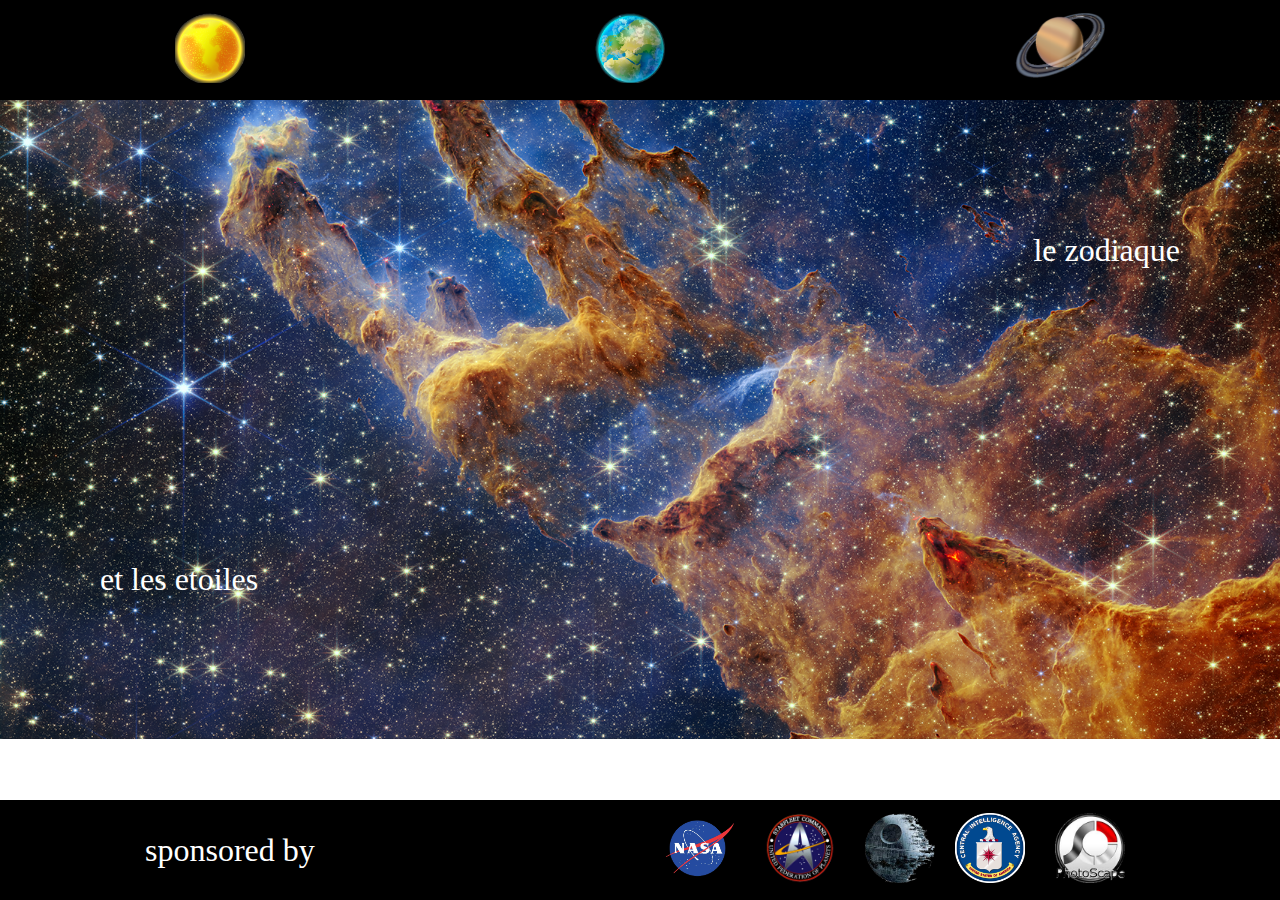
<file: index.html>
<!DOCTYPE html>
<html lang="fr">

<head>
    <meta charset="UTF-8">
    <meta http-equiv="X-UA-Compatible" content="IE=edge">
    <meta name="viewport" content="width=device-width, initial-scale=1.0">
    <link rel="stylesheet" href="./assets/style/style.css">
    <link href="https://fonts.cdnfonts.com/css/nasa" rel="stylesheet">
    <link rel="stylesheet" href="./assets/style/responsive.css">
    <link rel="stylesheet" href="https://cdnjs.cloudflare.com/ajax/libs/animate.css/4.1.1/animate.min.css">

    <title>Projet Andromède</title>
</head>


<body>
    <!-- début header nav -->

    <header>
        <nav>
            <a href="./index.html">
                <img src="./assets/images/soleil.png" class="navbarIcon" /></a>
            <a href="./index2.html">
                <img src="./assets/images/terre.png" class="navbarIcon" /></a>
            <a href="./index3.html">
                <img src="./assets/images/saturn.png" class="navbarIconTwo" /></a>

        </nav>
    </header>
    <main>

        <!-- fin header nav -->

        <!-- <h1 class="animate__animated animate__backInRight">le zodiaque</h1> -->
        <!-- <h2 class="animate__animated animate__backInLeft">et la carte du ciel</h2> -->
        <div class="maindiv1">
            <div class="divtext">
                <p class="animate__animated animate__backInRight"> le zodiaque</p>

            </div>
        </div>
        <div class="maindiv2">
            <div class="divtext">
                <p class="animate__animated animate__backInLeft">et les etoiles</p>

            </div>

        </div>
        <!-- début footer  -->
    </main>

    <footer>
        <div class="wrappedContainer">

            <p class="footerText">sponsored by</p>



            <ul>
                <li>
                    <a href="https://www.nasa.gov/" target="_blank"> 
                        <img src="./assets/images/nasa.webp" class="footerIcon" />
                    </a>
                </li>
                <li>
                    <a href="https://www.ufstarfleet.org/"target="_blank">
                        <img src="./assets/images/640px-Starfleet_command_emblem.png" class="footerIcon" />
                    </a>
                </li>
                <li>
                    <a href="https://www.starwars-holonet.com/encyclopedie/vaisseau-ds1.html"target="_blank">
                        <img src="./assets/images/etoile_noire-cutout.png" class="footerIcon" />
                    </a>
                </li>
                <li>
                    <a href="https://www.cia.gov/"target="_blank">
                        <img src="./assets/images/CIA-Logo-crop.png" class="footerIconTwo" />
                    </a>
                </li>
                <li>
                    <a href="http://x.photoscape.org/">
                        <img src="./assets/images/logoscape-cutout.png" class="footerIcon" />
                    </a>
                </li>
            </ul>
        </div>


    </footer>

    <!-- fin footer -->

</body>


</html>
</file>
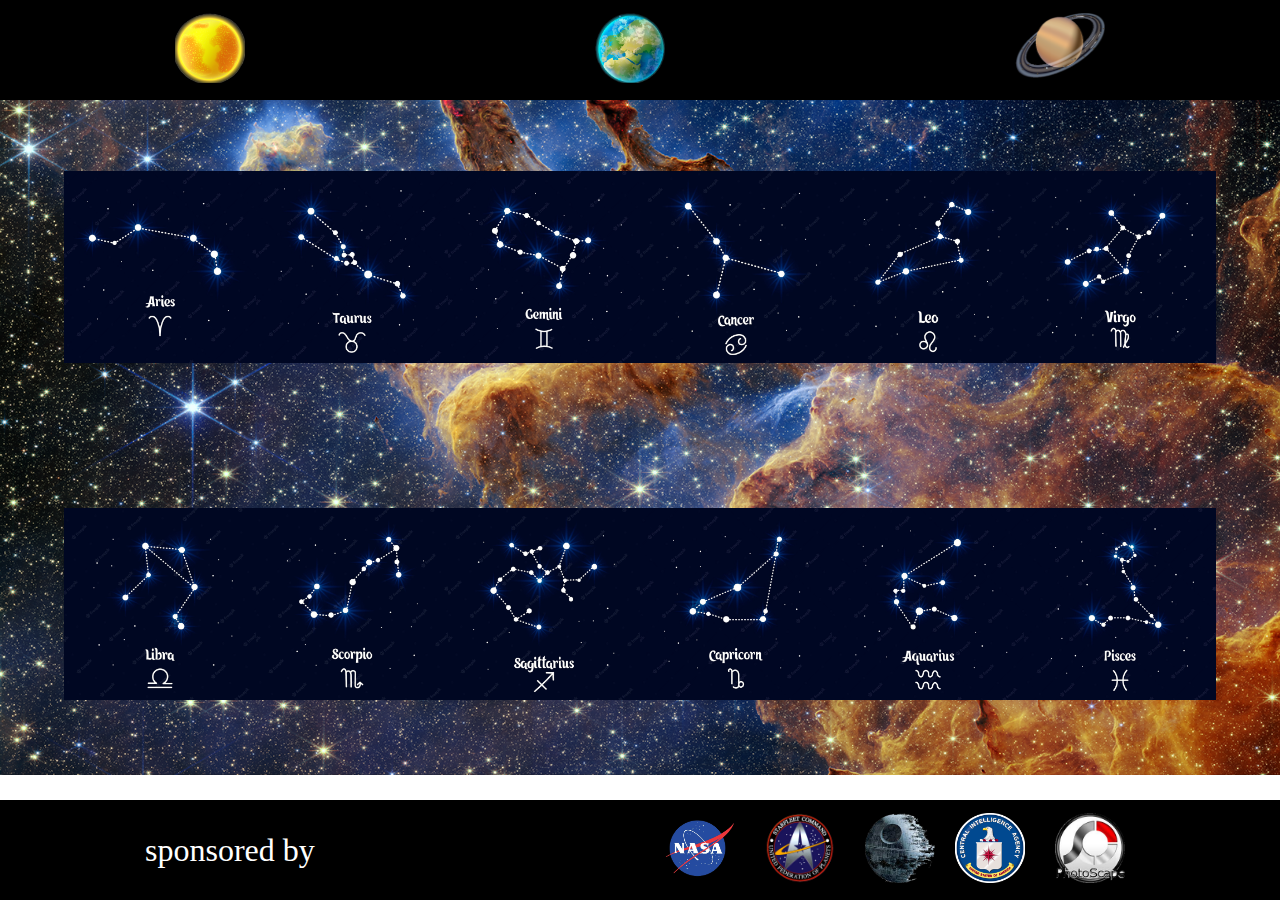
<file: index2.html>
<!DOCTYPE html>
<html lang="fr">

<head>
    <meta charset="UTF-8">
    <meta http-equiv="X-UA-Compatible" content="IE=edge">
    <meta name="viewport" content="width=device-width, initial-scale=1.0">
    <link rel="stylesheet" href="./assets/style/styletwo.css">
    <link href="https://fonts.cdnfonts.com/css/nasa" rel="stylesheet">
    <link rel="stylesheet" href="./assets/style/responsivetwo.css">
    <link rel="stylesheet" href="https://cdnjs.cloudflare.com/ajax/libs/animate.css/4.1.1/animate.min.css">
    <title>Projet Andromède - Page 2</title>
</head>

<body>
    <header>
        <nav>
            <a href="./index.html">
                <img src="./assets/images/soleil.png" class="navbarIcon" /></a>
            <a href="./index2.html">
                <img src="./assets/images/terre.png" class="navbarIcon" /></a>
            <a href="./index3.html">
                <img src="./assets/images/saturn.png" class="navbarIconTwo" /></a>
        </nav>
    </header>

    <main>
        <div class="cloud">
            <div class="constellations">
                <a href="./index3.html#aries"><img src="./assets/images/aries.jpg" alt="aries">
                    <span class="tooltiptext" id="fuckinaries">Bélier</span></a>
            </div>
            <div class="constellations"><a href="./index3.html#taurus">
                    <img src="./assets/images/taurus.jpg" alt="taurus">
                    <span class="tooltiptext">Taureau</span></a>
            </div>
            <div class="constellations"><a href="./index3.html#gemini">
                <img src="./assets/images/gemini.jpg" alt="gemini">
                <span class="tooltiptext">Gémeaux
                </span></a>
            </div>
            <div class="constellations"><a href="./index3.html#cance">
                <img src="./assets/images/cancer.jpg" alt="cancer">
                <span class="tooltiptext">Cancer</span></a>
            </div>
            <div class="constellations"><a href="./index3.html#leo">
                <img src="./assets/images/leo.jpg"> 
                <span class="tooltiptext">Lion</span></a>
            </div>
            <div class="constellations"><a href="./index3.html#virgo">
                <img src="./assets/images/virgo.jpg">
                <span class="tooltiptext">Vierge</span></a>
            </div>

        </div>
        <div class="cloud">
            <div class="constellations"><a href="./index3.html#libra">
                <img src="./assets/images/libra.jpg" alt="libra">
                <span class="tooltiptext">Balance</span></a>
            </div>
            <div class="constellations"><a href="./index3.html#scorpio">
                <img src="./assets/images/scorpio.jpg" alt="scorpio">
                <span class="tooltiptext">Scorpion</span></a>
            </div>
            <div class="constellations"><a href="./index3.html#sagittarius">
                <img src="./assets/images/sagittarius.jpg" alt="sagittarius">
                <span class="tooltiptext">Sagittaire</span></a>
            </div>
            <div class="constellations"><a href="./index3.html#capricorn">
                <img src="./assets/images/capricorn.jpg" alt="capricorn">
                <span class="tooltiptext">Capricorn</span></a>
            </div>
            <div class="constellations"><a href="./index3.html#aquarius">
                <img src="./assets/images/aquarius.jpg" alt="aquarius">
                <span class="tooltiptext">Poissons</span></a>
            </div>
            <div class="constellations"><a href="./index3.html#pisces">
                <img src="./assets/images/pisces.jpg" alt="pisces">
                <span class="tooltiptext">Poissons</span></a>
            </div>
        </div>
    </main>

    <!-- début footer -->

    <footer>
        <div class="wrappedContainer">
            <p class="footerText">sponsored by</p>
            <ul>
                <li>
                    <a href="">
                        <img src="./assets/images/nasa.webp" class="footerIcon" />
                    </a>
                </li>
                <li>
                    <a href="">
                        <img src="./assets/images/640px-Starfleet_command_emblem.png" class="footerIcon" />
                    </a>
                </li>
                <li>
                    <a href="">
                        <img src="./assets/images/etoile_noire-cutout.png" class="footerIcon" />
                    </a>
                </li>
                <li>
                    <a href="">
                        <img src="./assets/images/CIA-Logo-crop.png" class="footerIconTwo" />
                    </a>
                </li>
                <li>
                    <a href="">
                        <img src="./assets/images/logoscape-cutout.png" class="footerIcon" />
                    </a>
                </li>
            </ul>
        </div>
    </footer>

    <!-- fin footer -->
</body>

</html>
</file>
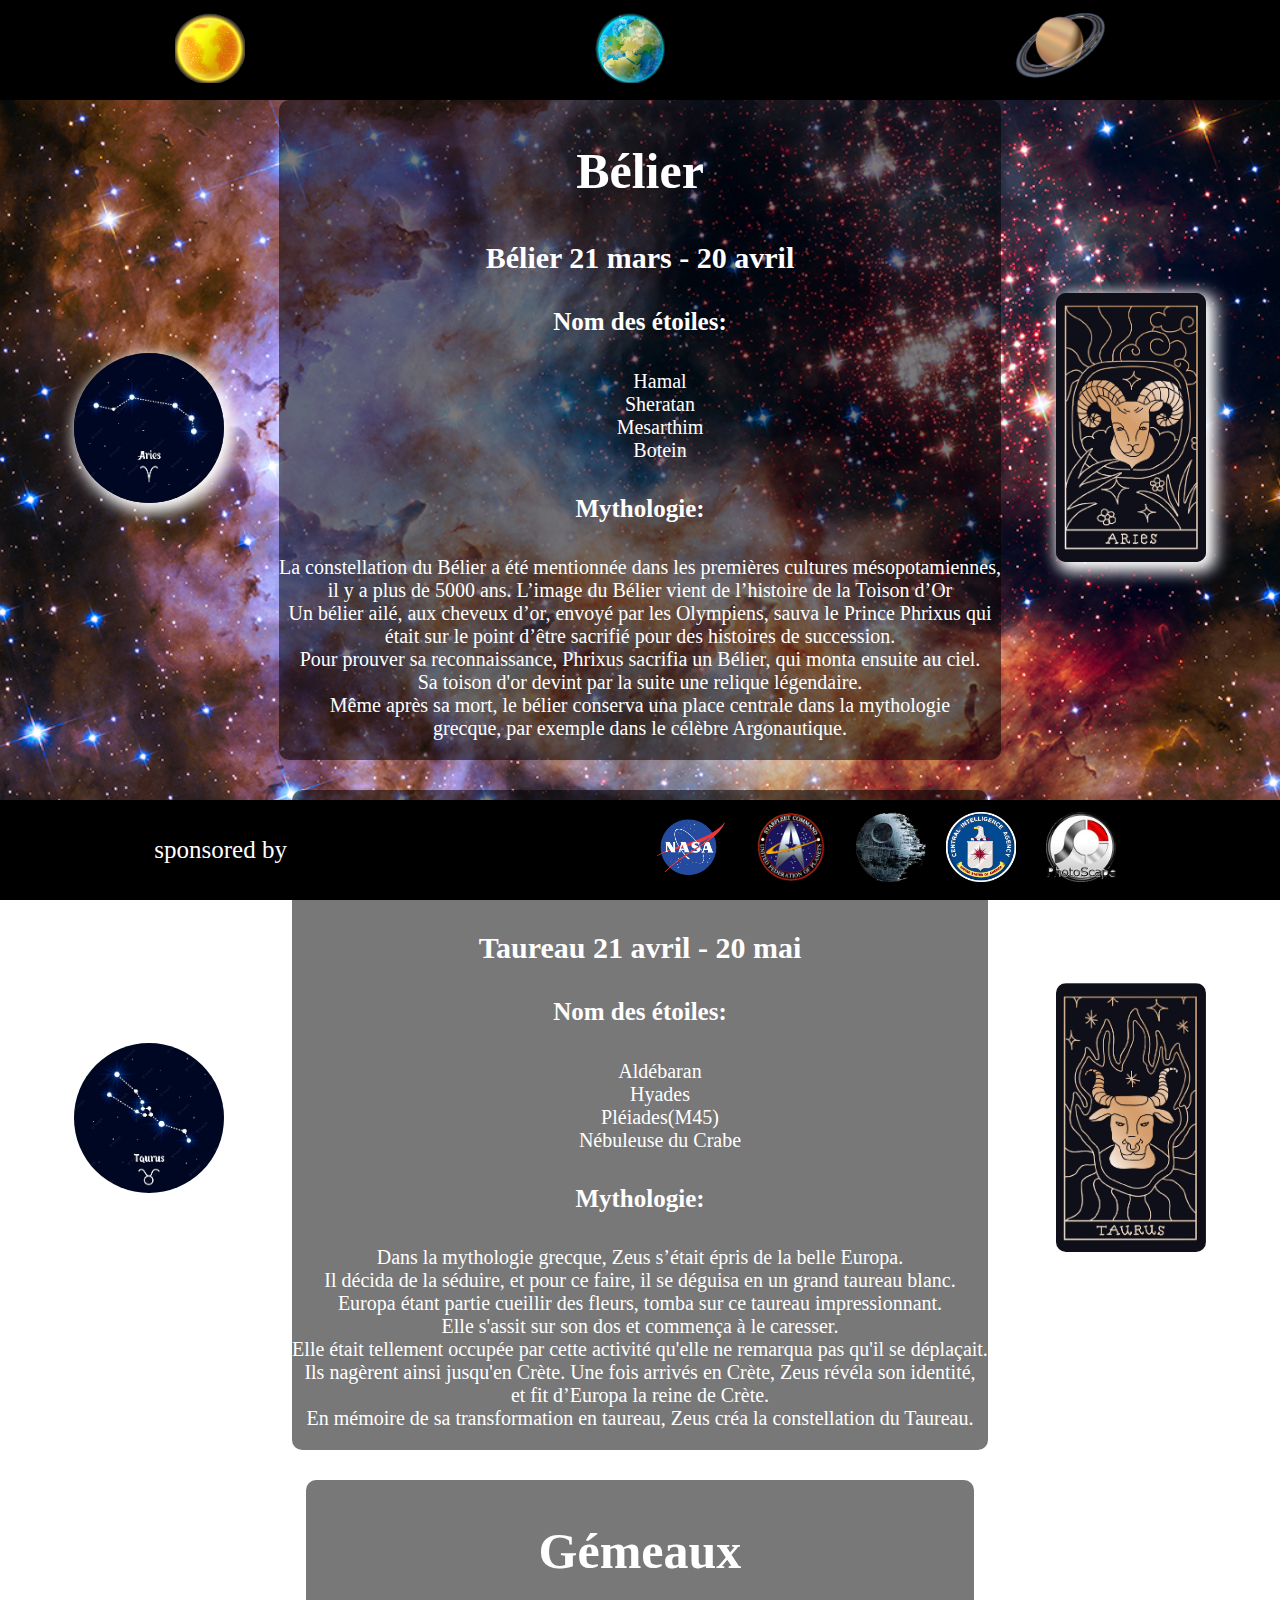
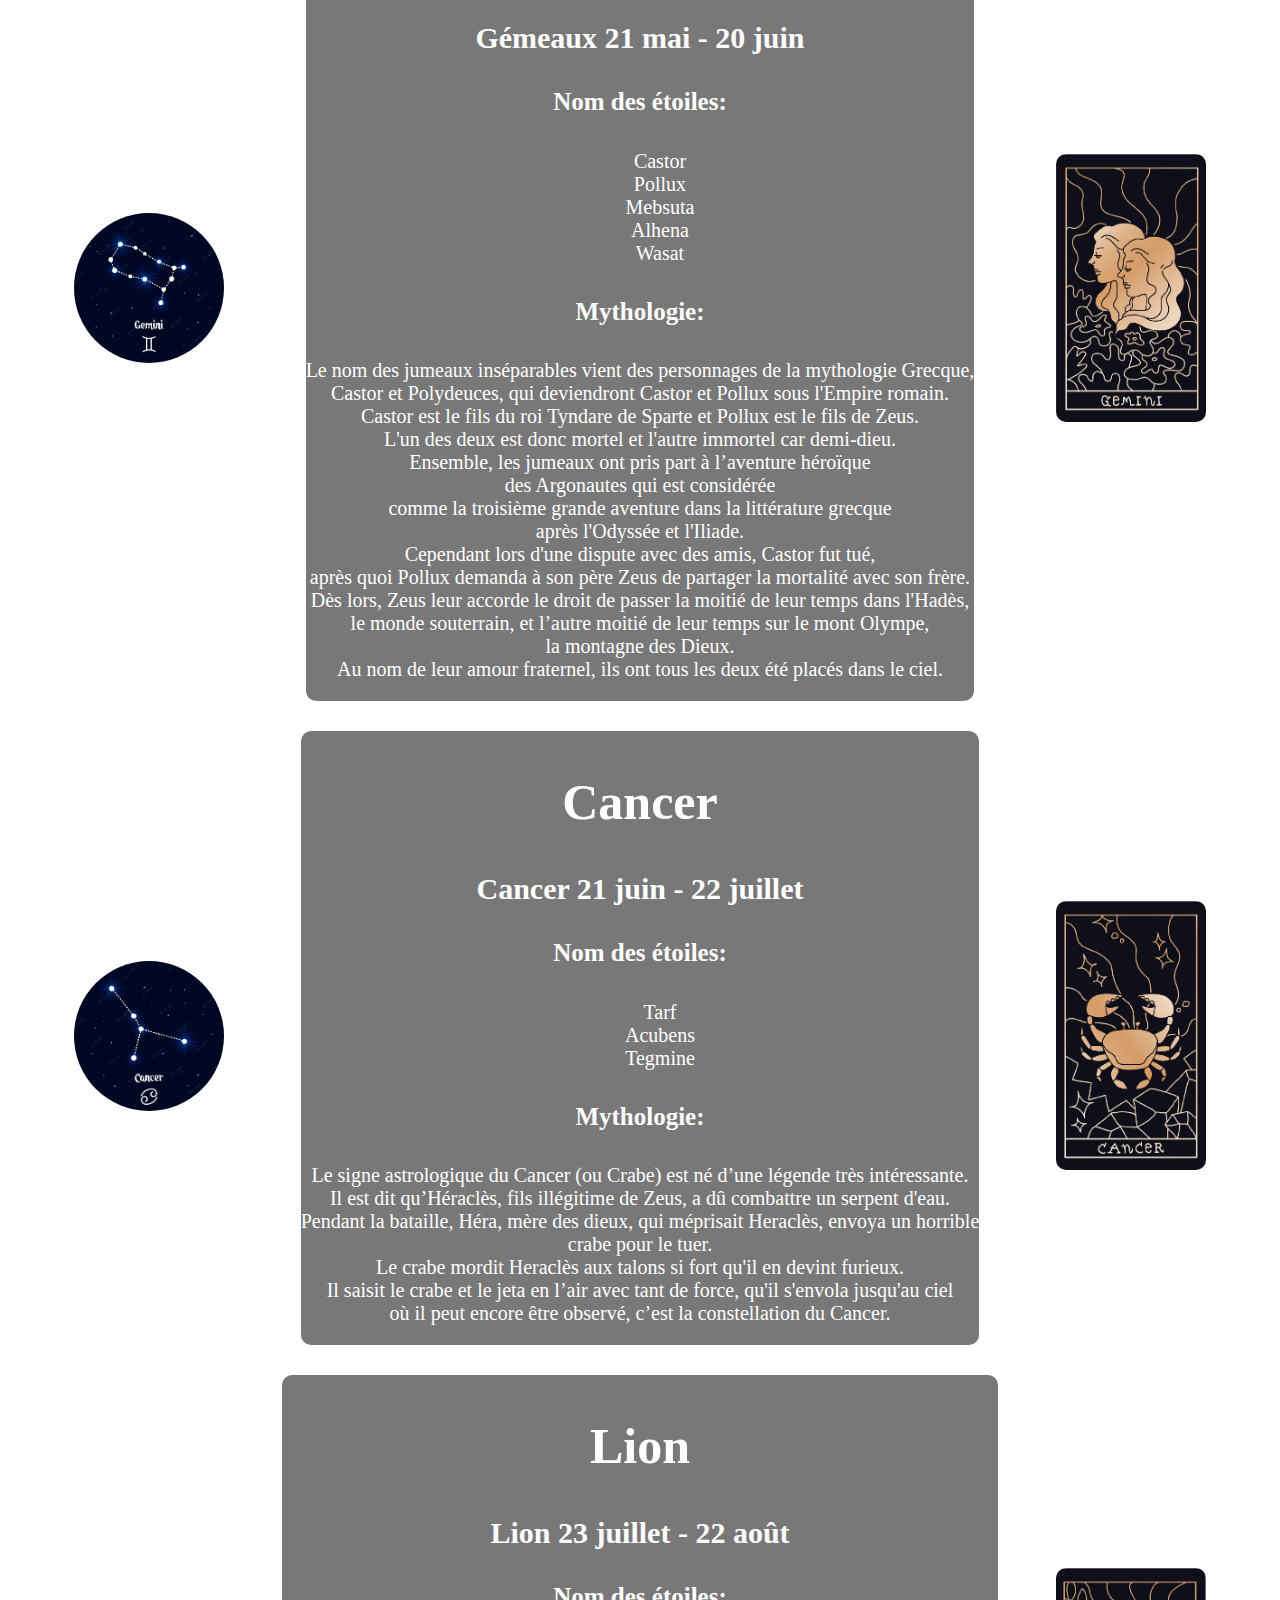
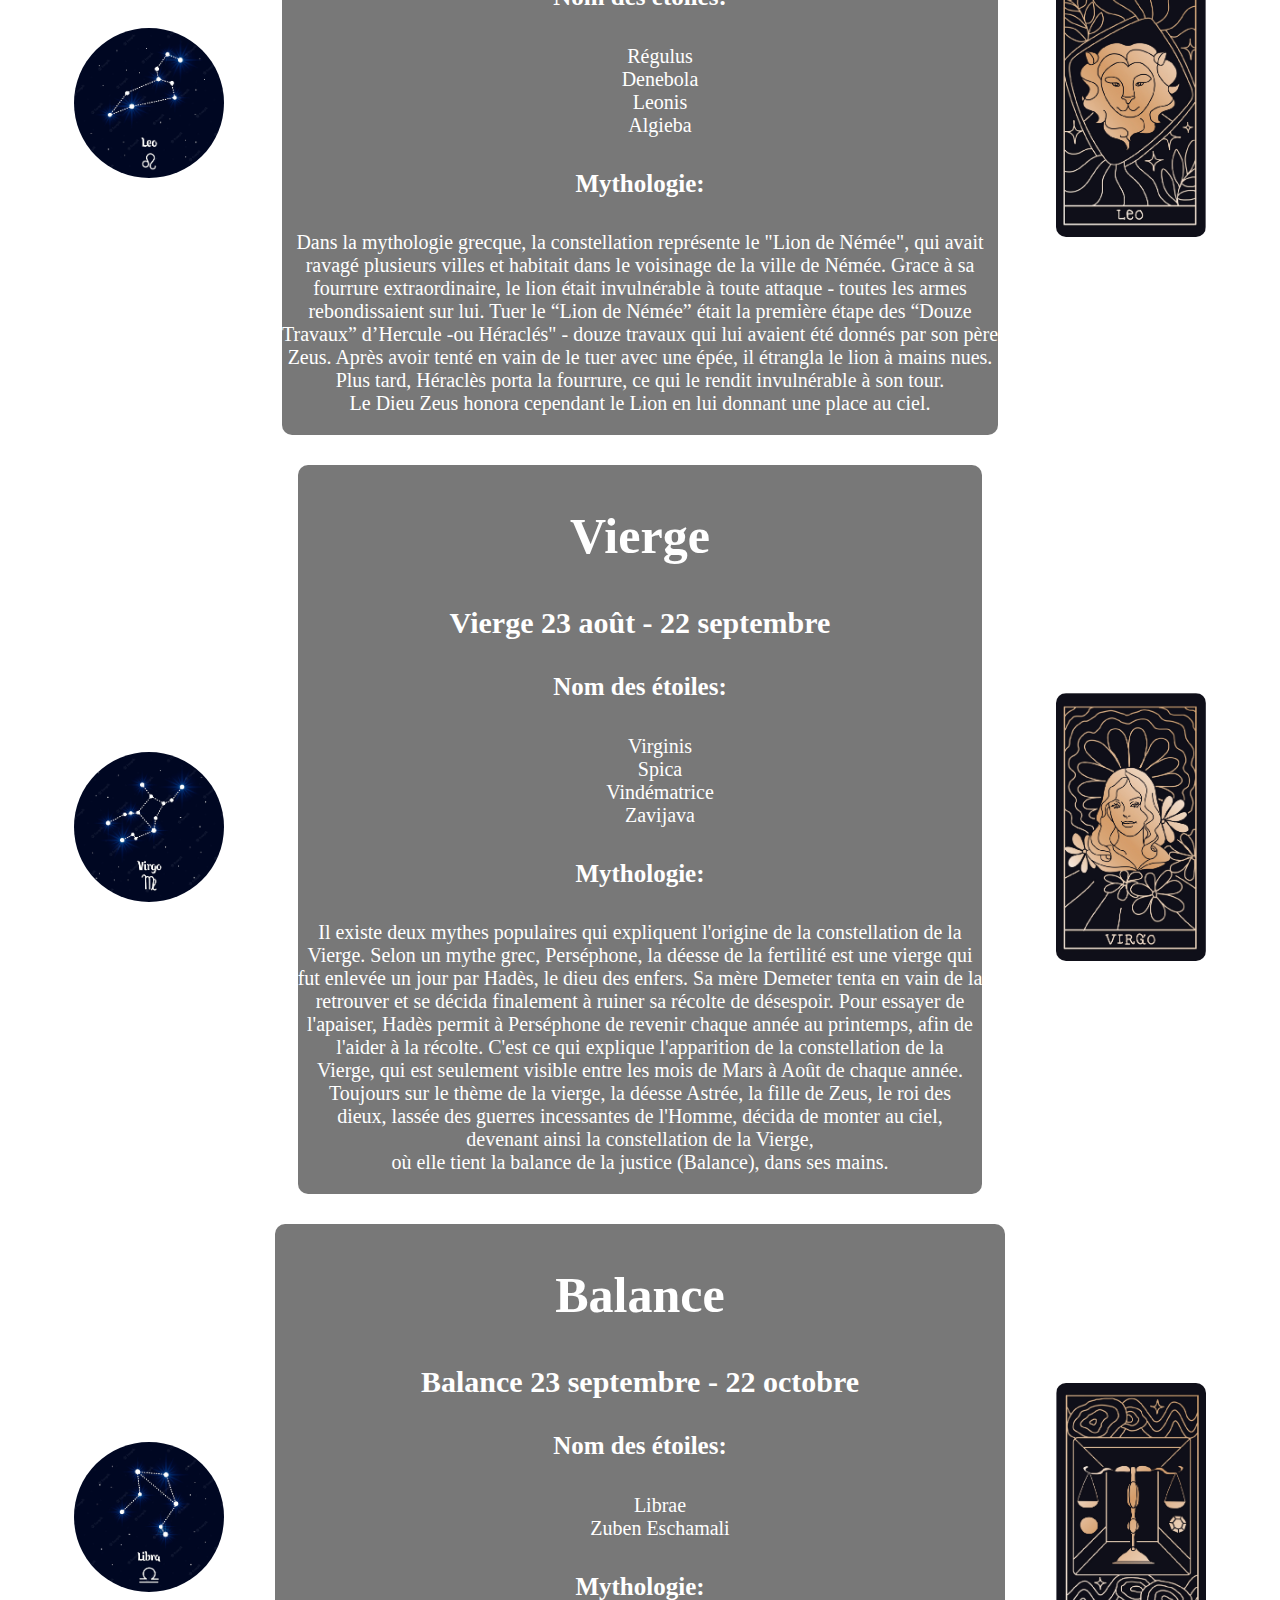
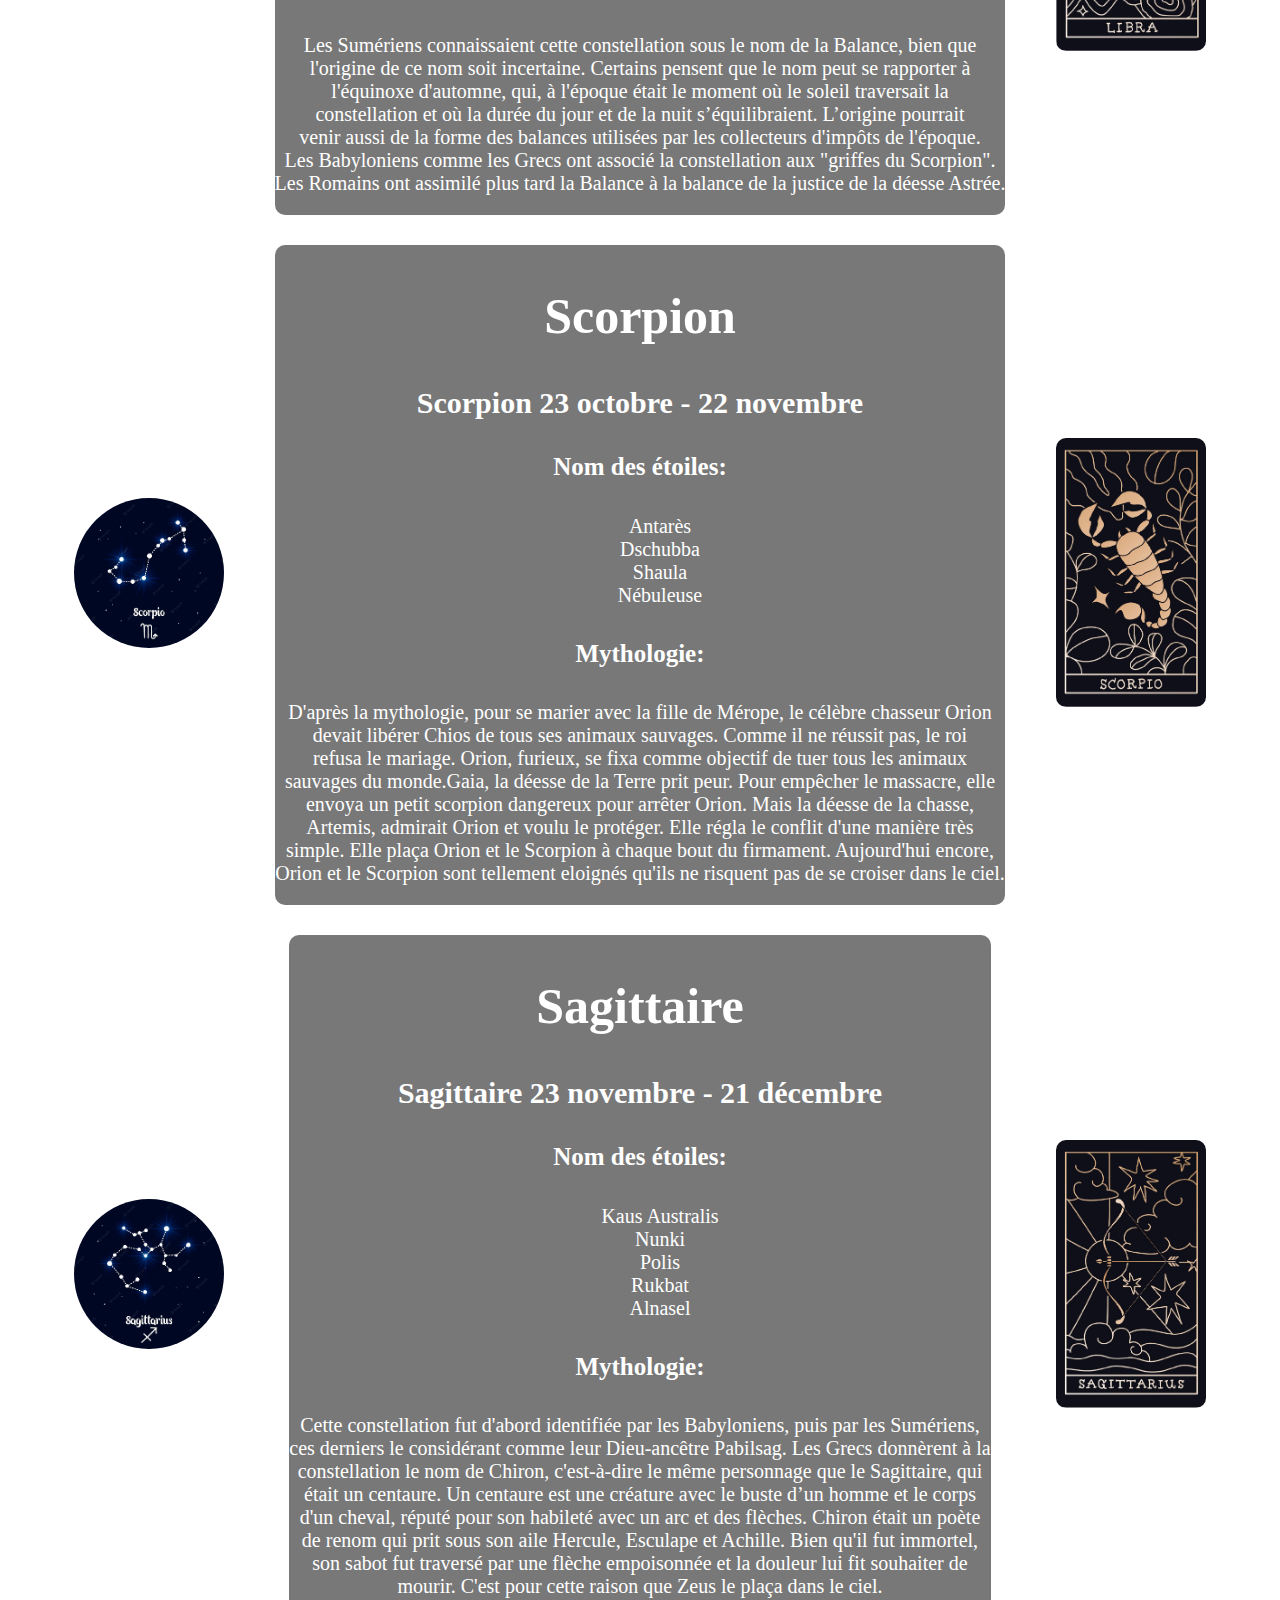
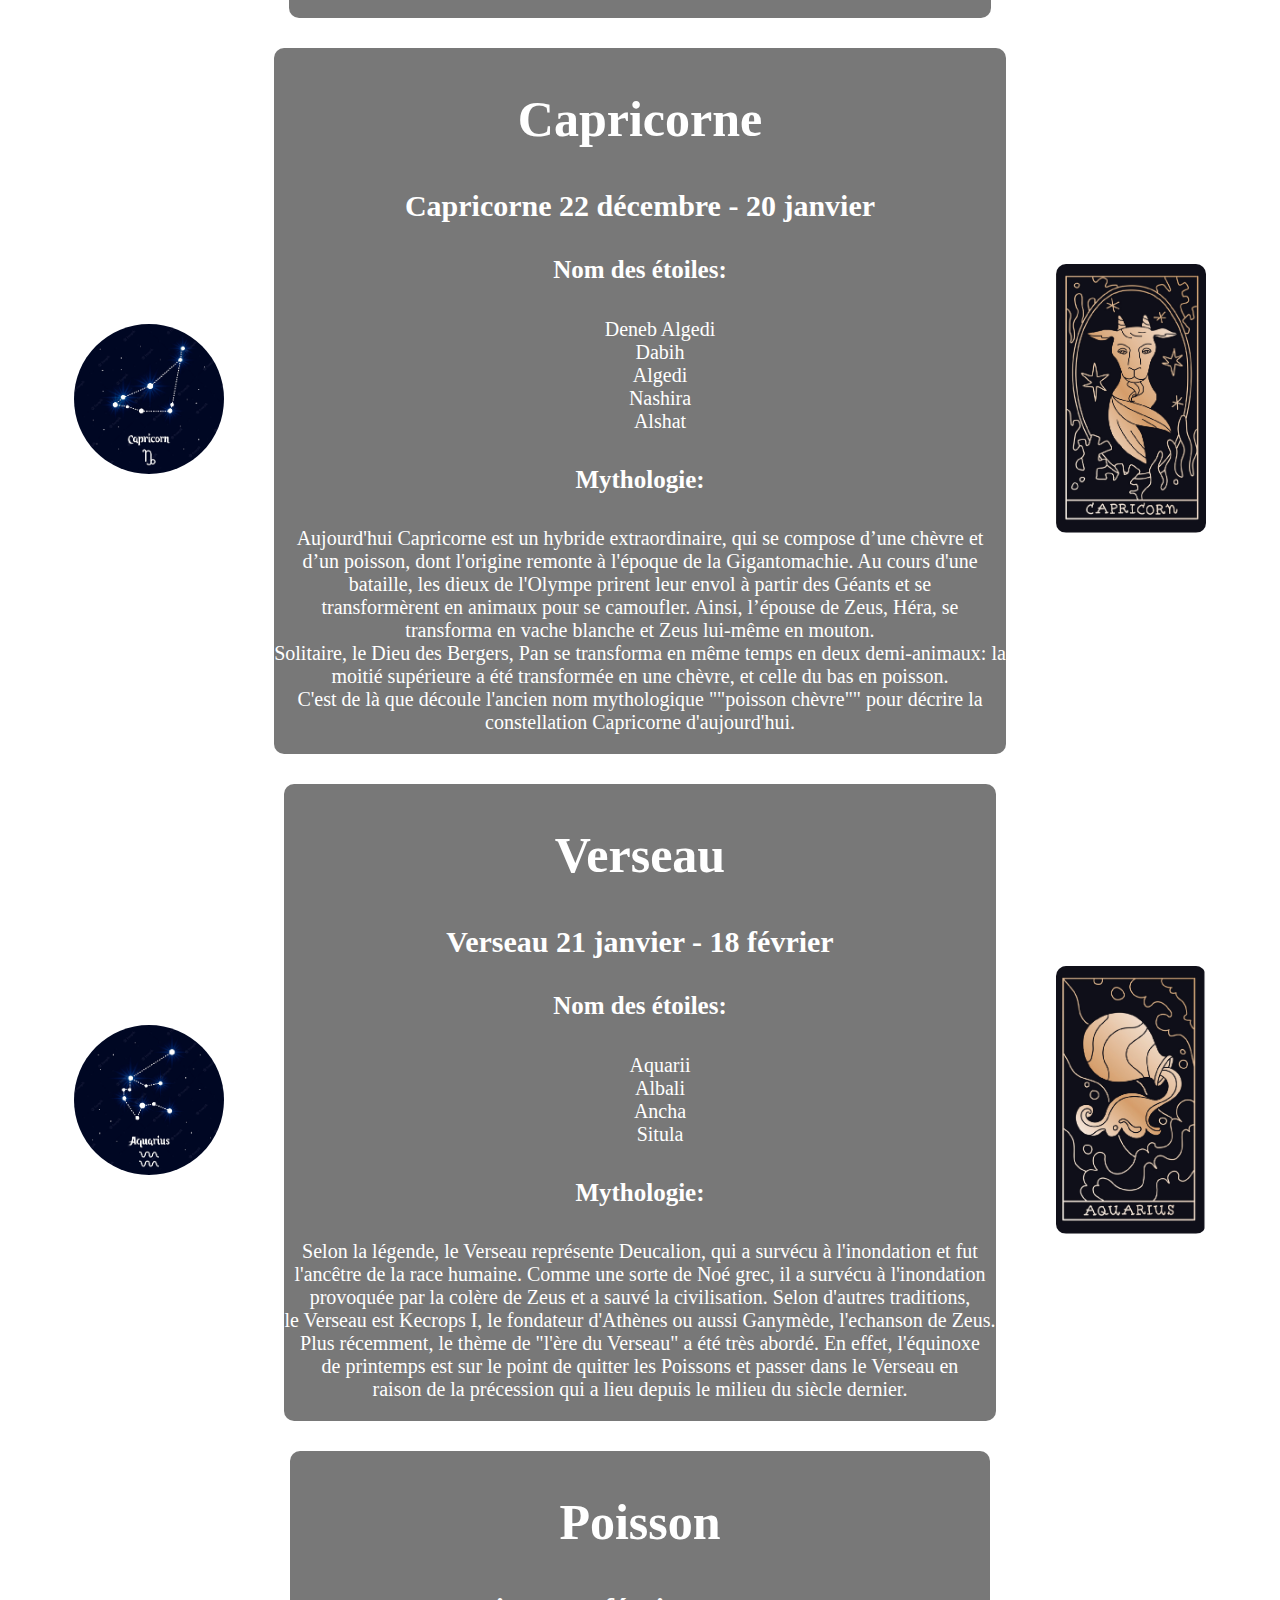
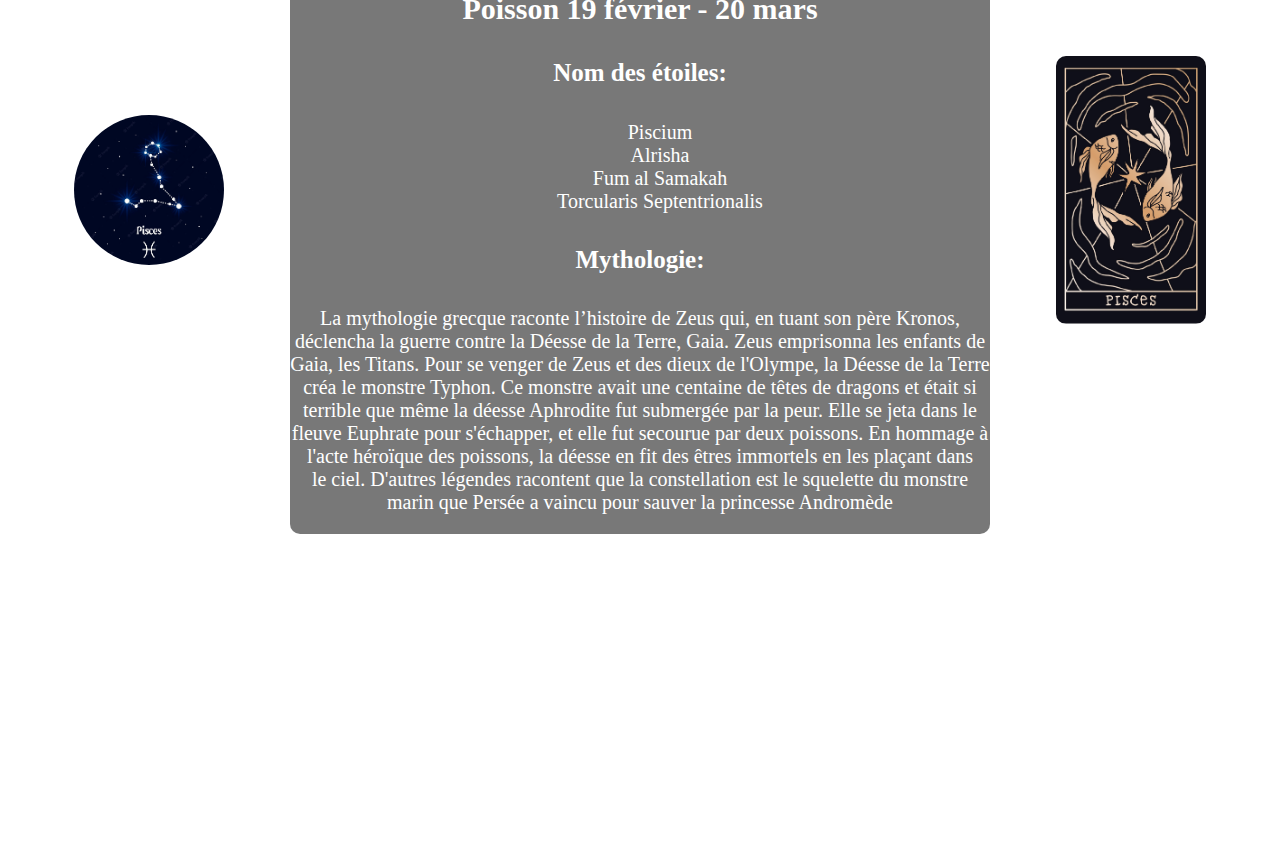
<file: index3.html>
<!DOCTYPE html>
<html lang="fr">

<head>
    <meta charset="UTF-8">
    <meta http-equiv="X-UA-Compatible" content="IE=edge">
    <meta name="viewport" content="width=device-width, initial-scale=1.0">
    <link rel="stylesheet" href="./assets/style/style3.css">
    <link href="https://fonts.cdnfonts.com/css/nasa" rel="stylesheet">
    <link rel="icon" type="image/x-icon" href="./assets/images/mars.ico">
    <link rel="stylesheet" href="./assets/style/responsivethree.css">
    <link rel="stylesheet" href="https://cdnjs.cloudflare.com/ajax/libs/animate.css/4.1.1/animate.min.css">

    <title>Projet Andromède</title>
</head>

<body>
    <header>
        <nav>
            <a href="./index.html">
                <img src="./assets/images/soleil.png" class="navbarIcon" />
            </a>
            <a href="./index2.html">
                <img src="./assets/images/terre.png" class="navbarIcon" />
            </a>
            <a href="./index3.html">
                <img src="./assets/images/saturn.png" class="navbarIconTwo" /></a>

        </nav>
    </header>
    <main>
        <div class="container">
            <div class="row">
                <div>
                    <img src="./assets/images/aries.jpg" alt="aries" width="150px" class="ariestest">
                </div>

                <div class="belier" id="aries">
                    <section>
                        <h2>Bélier</h2>
                    </section>
                    <section>
                        <h3>Bélier 21 mars - 20 avril</h3>
                    </section>
                    <section class="belierinfo">
                        <article>
                            <h4>Nom des étoiles:</h4>

                            <ul>
                                <li>Hamal</li>
                                <li>Sheratan</li>
                                <li>Mesarthim </li>
                                <li>Botein</li>
                            </ul>
                        </article>
                        <article>
                            <h4>Mythologie:</h4>
                            <p>
                                La constellation du Bélier a été mentionnée dans les premières cultures mésopotamiennes,
                                <br>
                                il y a plus de 5000 ans. L’image du Bélier vient de l’histoire de la Toison d’Or <br>
                                Un bélier ailé, aux cheveux d’or, envoyé par les Olympiens, sauva le Prince Phrixus qui
                                <br>
                                était sur le point d’être sacrifié pour des histoires de succession. <br>
                                Pour prouver sa reconnaissance, Phrixus sacrifia un Bélier, qui monta ensuite au ciel.
                                <br>
                                Sa toison d'or devint par la suite une relique légendaire. <br>
                                Même après sa mort, le bélier conserva una place centrale dans la mythologie <br>
                                grecque, par exemple dans le célèbre Argonautique. <br>
                            </p>
                        </article>
                    </section>
                </div>
                <div>
                    <img src="./assets/images/belier.png" alt="belier" width="150px" class="beliertest">
                </div>
            </div>
            <div class="row">
                <div>
                    <img src="./assets/images/taurus.jpg" alt="aries" width="150px" class="ariestest">
                </div>

                <div class="belier" id="taurus">
                    <section>
                        <h2>Taureau</h2>
                    </section>
                    <section>
                        <h3>Taureau 21 avril - 20 mai</h3>
                    </section>
                    <section class="belierinfo">
                        <article>
                            <h4>Nom des étoiles:</h4>

                            <ul>
                                <li>Aldébaran</li>
                                <li>Hyades</li>
                                <li>Pléiades(M45)</li>
                                <li>Nébuleuse du Crabe</li>
                            </ul>
                        </article>
                        <article>
                            <h4>Mythologie:</h4>
                            <p>
                                Dans la mythologie grecque, Zeus s’était épris de la belle Europa. <br>
                                Il décida de la séduire, et pour ce faire, il se déguisa en un grand taureau blanc. <br>
                                Europa étant partie cueillir des fleurs, tomba sur ce taureau impressionnant. <br>
                                Elle s'assit sur son dos et commença à le caresser. <br>
                                Elle était tellement occupée par cette activité qu'elle ne remarqua pas qu'il se
                                déplaçait. <br>
                                Ils nagèrent ainsi jusqu'en Crète. Une fois arrivés en Crète, Zeus révéla son identité,
                                <br>
                                et fit d’Europa la reine de Crète. <br>
                                En mémoire de sa transformation en taureau, Zeus créa la constellation du Taureau. <br>
                            </p>
                        </article>
                    </section>
                </div>
                <div>
                    <img src="./assets/images/taureau.png" alt="belier" width="150px" class="beliertest">
                </div>
            </div>
            <div class="row">
                <div>
                    <img src="./assets/images/gemini.jpg" alt="aries" width="150px" class="ariestest">
                </div>

                <div class="gemino" id="gemini">
                    <section>
                        <h2>Gémeaux</h2>
                    </section>
                    <section>
                        <h3>Gémeaux 21 mai - 20 juin</h3>
                    </section>
                    <section class="belierinfo">
                        <article>
                            <h4>Nom des étoiles:</h4>

                            <ul>
                                <li>Castor</li>
                                <li>Pollux</li>
                                <li>Mebsuta</li>
                                <li>Alhena</li>
                                <li>Wasat</li>
                            </ul>
                        </article>
                        <article>
                            <h4>Mythologie:</h4>
                            <p>
                                Le nom des jumeaux inséparables vient des personnages de la mythologie Grecque, <br>
                                Castor et Polydeuces, qui deviendront Castor et Pollux sous l'Empire romain. <br>
                                Castor est le fils du roi Tyndare de Sparte et Pollux est le fils de Zeus. <br>
                                L'un des deux est donc mortel et l'autre immortel car demi-dieu. <br>
                                Ensemble, les jumeaux ont pris part à l’aventure héroïque <br>
                                des Argonautes qui est considérée <br>
                                comme la troisième grande aventure dans la littérature grecque <br>
                                après l'Odyssée et l'Iliade. <br>
                                Cependant lors d'une dispute avec des amis, Castor fut tué, <br>
                                après quoi Pollux demanda à son père Zeus de partager la mortalité avec son frère. <br>
                                Dès lors, Zeus leur accorde le droit de passer la moitié de leur temps dans l'Hadès,
                                <br>
                                le monde souterrain, et l’autre moitié de leur temps sur le mont Olympe, <br>
                                la montagne des Dieux. <br>
                                Au nom de leur amour fraternel, ils ont tous les deux été placés dans le ciel. <br>
                            </p>
                        </article>
                    </section>
                </div>
                <div>
                    <img src="./assets/images/gemo.png" alt="belier" width="150px" class="beliertest">
                </div>
            </div>
            <div class="row">
                <div>
                    <img src="./assets/images/cancer.jpg" alt="aries" width="150px" class="ariestest">
                </div>

                <div class="cancer" id="cance">
                    <section>
                        <h2>Cancer</h2>
                    </section>
                    <section>
                        <h3>Cancer 21 juin - 22 juillet</h3>
                    </section>
                    <section class="belierinfo">
                        <article>
                            <h4>Nom des étoiles:</h4>

                            <ul>
                                <li>Tarf</li>
                                <li>Acubens</li>
                                <li>Tegmine</li>
                            </ul>
                        </article>
                        <article>
                            <h4>Mythologie:</h4>
                            <p>
                                Le signe astrologique du Cancer (ou Crabe) est né d’une légende très intéressante. <br>
                                Il est dit qu’Héraclès, fils illégitime de Zeus, a dû combattre un serpent d'eau. <br>
                                Pendant la bataille, Héra, mère des dieux, qui méprisait Heraclès, envoya un horrible <br>
                                crabe pour le tuer. <br>
                                Le crabe mordit Heraclès aux talons si fort qu'il en devint furieux. <br>
                                Il saisit le crabe et le jeta en l’air avec tant de force, qu'il s'envola jusqu'au ciel <br>
                                où il peut encore être observé, c’est la constellation du Cancer. <br>
                            </p>
                        </article>
                    </section>
                </div>
                <div>
                    <img src="./assets/images/cancer.png" alt="belier" width="150px" class="beliertest">
                </div>
            </div>
            <div class="row">
                <div>
                    <img src="./assets/images/leo.jpg" alt="aries" width="150px" class="ariestest">
                </div>

                <div class="lion" id="leo">
                    <section>
                        <h2>Lion</h2>
                    </section>
                    <section>
                        <h3>Lion 23 juillet - 22 août</h3>
                    </section>
                    <section class="belierinfo">
                        <article>
                            <h4>Nom des étoiles:</h4>

                            <ul>
                                <li>Régulus</li>
                                <li>Denebola</li>
                                <li>Leonis</li>
                                <li>Algieba</li>
                            </ul>
                        </article>
                        <article>
                            <h4>Mythologie:</h4>
                            <p>
                                Dans la mythologie grecque, la constellation représente le "Lion de Némée", qui avait
                                <br>
                                ravagé plusieurs villes et habitait dans le voisinage de la ville de Némée. Grace à sa
                                <br>
                                fourrure extraordinaire, le lion était invulnérable à toute attaque - toutes les armes
                                <br>
                                rebondissaient sur lui. Tuer le “Lion de Némée” était la première étape des “Douze <br>
                                Travaux” d’Hercule -ou Héraclés" - douze travaux qui lui avaient été donnés par son père
                                <br>
                                Zeus. Après avoir tenté en vain de le tuer avec une épée, il étrangla le lion à mains
                                nues. <br>
                                Plus tard, Héraclès porta la fourrure, ce qui le rendit invulnérable à son tour.
                                <br>
                                Le Dieu Zeus honora cependant le Lion en lui donnant une place au ciel. <br>
                            </p>
                        </article>
                    </section>
                </div>
                <div>
                    <img src="./assets/images/lion.png" alt="belier" width="150px" class="beliertest">
                </div>
            </div>
            <div class="row">
                <div>
                    <img src="./assets/images/virgo.jpg" alt="aries" width="150px" class="ariestest">
                </div>

                <div class="vierge" id="virgo">
                    <section>
                        <h2>Vierge</h2>
                    </section>
                    <section>
                        <h3>Vierge 23 août - 22 septembre</h3>
                    </section>
                    <section class="belierinfo">
                        <article>
                            <h4>Nom des étoiles:</h4>

                            <ul>
                                <li>Virginis</li>
                                <li>Spica</li>
                                <li>Vindématrice</li>
                                <li>Zavijava</li>
                            </ul>
                        </article>
                        <article>
                            <h4>Mythologie:</h4>
                            <p>
                                Il existe deux mythes populaires qui expliquent l'origine de la constellation de la <br>
                                Vierge. Selon un mythe grec, Perséphone, la déesse de la fertilité est une vierge qui
                                <br>
                                fut enlevée un jour par Hadès, le dieu des enfers. Sa mère Demeter tenta en vain de la
                                <br>
                                retrouver et se décida finalement à ruiner sa récolte de désespoir. Pour essayer de <br>
                                l'apaiser, Hadès permit à Perséphone de revenir chaque année au printemps, afin de <br>
                                l'aider à la récolte. C'est ce qui explique l'apparition de la constellation de la <br>
                                Vierge, qui est seulement visible entre les mois de Mars à Août de chaque année. <br>
                                Toujours sur le thème de la vierge, la déesse Astrée, la fille de Zeus, le roi des <br>
                                dieux, lassée des guerres incessantes de l'Homme, décida de monter au ciel, <br>
                                devenant ainsi la constellation de la Vierge, <br>
                                où elle tient la balance de la justice (Balance), dans ses mains.
                            </p>
                        </article>
                    </section>
                </div>
                <div>
                    <img src="./assets/images/vierge.png" alt="belier" width="150px" class="beliertest">
                </div>
            </div>
            <div class="row">
                <div>
                    <img src="./assets/images/libra.jpg" alt="aries" width="150px" class="ariestest">
                </div>

                <div class="belier" id="libra">
                    <section>
                        <h2>Balance</h2>
                    </section>
                    <section>
                        <h3>Balance 23 septembre - 22 octobre</h3>
                    </section>
                    <section class="belierinfo">
                        <article>
                            <h4>Nom des étoiles:</h4>

                            <ul>
                                <li>Librae</li>
                                <li>Zuben Eschamali</li>

                            </ul>
                        </article>
                        <article>
                            <h4>Mythologie:</h4>
                            <p>
                                Les Sumériens connaissaient cette constellation sous le nom de la Balance, bien que <br>
                                l'origine de ce nom soit incertaine. Certains pensent que le nom peut se rapporter à
                                <br>
                                l'équinoxe d'automne, qui, à l'époque était le moment où le soleil traversait la <br>
                                constellation et où la durée du jour et de la nuit s’équilibraient. L’origine pourrait
                                <br>
                                venir aussi de la forme des balances utilisées par les collecteurs d'impôts de l'époque.
                                <br>
                                Les Babyloniens comme les Grecs ont associé la constellation aux "griffes du Scorpion".
                                <br>
                                Les Romains ont assimilé plus tard la Balance à la balance de la justice de la déesse
                                Astrée.
                            </p>
                        </article>
                    </section>
                </div>
                <div>
                    <img src="./assets/images/balance.png" alt="belier" width="150px" class="beliertest">
                </div>
            </div>
            <div class="row">
                <div>
                    <img src="./assets/images/scorpio.jpg" alt="aries" width="150px" class="ariestest">
                </div>

                <div class="scorpion" id="scorpio">
                    <section>
                        <h2>Scorpion</h2>
                    </section>
                    <section>
                        <h3>Scorpion 23 octobre - 22 novembre</h3>
                    </section>
                    <section class="belierinfo">
                        <article>
                            <h4>Nom des étoiles:</h4>

                            <ul>
                                <li>Antarès</li>
                                <li>Dschubba</li>
                                <li>Shaula</li>
                                <li>Nébuleuse</li>
                            </ul>
                        </article>
                        <article>
                            <h4>Mythologie:</h4>
                            <p>
                                D'après la mythologie, pour se marier avec la fille de Mérope, le célèbre chasseur Orion
                                <br>
                                devait libérer Chios de tous ses animaux sauvages. Comme il ne réussit pas, le roi <br>
                                refusa le mariage. Orion, furieux, se fixa comme objectif de tuer tous les animaux <br>
                                sauvages du monde.Gaia, la déesse de la Terre prit peur. Pour empêcher le massacre, elle
                                <br>
                                envoya un petit scorpion dangereux pour arrêter Orion. Mais la déesse de la chasse, <br>
                                Artemis, admirait Orion et voulu le protéger. Elle régla le conflit d'une manière très
                                <br>
                                simple. Elle plaça Orion et le Scorpion à chaque bout du firmament. Aujourd'hui encore,
                                <br>
                                Orion et le Scorpion sont tellement eloignés qu'ils ne risquent pas de se croiser dans
                                le ciel.
                            </p>
                        </article>
                    </section>
                </div>
                <div>
                    <img src="./assets/images/scorpion.png" alt="belier" width="150px" class="beliertest">
                </div>
            </div>
            <div class="row">
                <div>
                    <img src="./assets/images/sagittarius.jpg" alt="aries" width="150px" class="ariestest">
                </div>

                <div class="sagittaire" id="sagittarius">
                    <section>
                        <h2>Sagittaire</h2>
                    </section>
                    <section>
                        <h3>Sagittaire 23 novembre - 21 décembre</h3>
                    </section>
                    <section class="belierinfo">
                        <article>
                            <h4>Nom des étoiles:</h4>

                            <ul>
                                <li>Kaus Australis</li>
                                <li>Nunki</li>
                                <li>Polis</li>
                                <li>Rukbat</li>
                                <li>Alnasel</li>
                            </ul>
                        </article>
                        <article>
                            <h4>Mythologie:</h4>
                            <p>
                                Cette constellation fut d'abord identifiée par les Babyloniens, puis par les Sumériens,
                                <br>
                                ces derniers le considérant comme leur Dieu-ancêtre Pabilsag. Les Grecs donnèrent à la
                                <br>
                                constellation le nom de Chiron, c'est-à-dire le même personnage que le Sagittaire, qui
                                <br>
                                était un centaure. Un centaure est une créature avec le buste d’un homme et le corps
                                <br>
                                d'un cheval, réputé pour son habileté avec un arc et des flèches. Chiron était un poète
                                <br>
                                de renom qui prit sous son aile Hercule, Esculape et Achille. Bien qu'il fut immortel,
                                <br>
                                son sabot fut traversé par une flèche empoisonnée et la douleur lui fit souhaiter de
                                <br>
                                mourir. C'est pour cette raison que Zeus le plaça dans le ciel.
                            </p>
                        </article>
                    </section>
                </div>
                <div>
                    <img src="./assets/images/sagittaire.png" alt="belier" width="150px" class="beliertest">
                </div>
            </div>
            <div class="row">
                <div>
                    <img src="./assets/images/capricorn.jpg" alt="aries" width="150px" class="ariestest">
                </div>

                <div class="capricorne" id="capricorn">
                    <section>
                        <h2>Capricorne</h2>
                    </section>
                    <section>
                        <h3>Capricorne 22 décembre - 20 janvier</h3>
                    </section>
                    <section class="belierinfo">
                        <article>
                            <h4>Nom des étoiles:</h4>

                            <ul>
                                <li>Deneb Algedi</li>
                                <li>Dabih</li>
                                <li>Algedi</li>
                                <li>Nashira</li>
                                <li>Alshat</li>
                            </ul>
                        </article>
                        <article>
                            <h4>Mythologie:</h4>
                            <p>
                                Aujourd'hui Capricorne est un hybride extraordinaire, qui se compose d’une chèvre et
                                <br>
                                d’un poisson, dont l'origine remonte à l'époque de la Gigantomachie. Au cours d'une <br>
                                bataille, les dieux de l'Olympe prirent leur envol à partir des Géants et se <br>
                                transformèrent en animaux pour se camoufler. Ainsi, l’épouse de Zeus, Héra, se <br>
                                transforma en vache blanche et Zeus lui-même en mouton. <br>
                                Solitaire, le Dieu des Bergers, Pan se transforma en même temps en deux demi-animaux: la
                                <br>
                                moitié supérieure a été transformée en une chèvre, et celle du bas en poisson. <br>
                                C'est de là que découle l'ancien nom mythologique ""poisson chèvre"" pour décrire la <br>
                                constellation Capricorne d'aujourd'hui.
                            </p>
                        </article>
                    </section>
                </div>
                <div>
                    <img src="./assets/images/capri.png" alt="belier" width="150px" class="beliertest">
                </div>
            </div>
            <div class="row">
                <div>
                    <img src="./assets/images/aquarius.jpg" alt="aries" width="150px" class="ariestest">
                </div>

                <div class="verseau" id="aquarius">
                    <section>
                        <h2>Verseau</h2>
                    </section>
                    <section>
                        <h3>Verseau 21 janvier - 18 février</h3>
                    </section>
                    <section class="belierinfo">
                        <article>
                            <h4>Nom des étoiles:</h4>

                            <ul>
                                <li>Aquarii</li>
                                <li>Albali</li>
                                <li>Ancha</li>
                                <li>Situla</li>

                            </ul>
                        </article>
                        <article>
                            <h4>Mythologie:</h4>
                            <p>
                                Selon la légende, le Verseau représente Deucalion, qui a survécu à l'inondation et fut
                                <br>
                                l'ancêtre de la race humaine. Comme une sorte de Noé grec, il a survécu à l'inondation
                                <br>
                                provoquée par la colère de Zeus et a sauvé la civilisation. Selon d'autres traditions,
                                <br>
                                le Verseau est Kecrops I, le fondateur d'Athènes ou aussi Ganymède, l'echanson de Zeus.
                                <br>
                                Plus récemment, le thème de "l'ère du Verseau" a été très abordé. En effet, l'équinoxe
                                <br>
                                de printemps est sur le point de quitter les Poissons et passer dans le Verseau en <br>
                                raison de la précession qui a lieu depuis le milieu du siècle dernier.
                            </p>
                        </article>
                    </section>
                </div>
                <div>
                    <img src="./assets/images/verseau.png" alt="belier" width="150px" class="beliertest">
                </div>
            </div>
            <div class="row">
                <div>
                    <img src="./assets/images/pisces.jpg" alt="aries" width="150px" class="ariestest">
                </div>

                <div class="poisson" id="pisces">
                    <section>
                        <h2>Poisson</h2>
                    </section>
                    <section>
                        <h3>Poisson 19 février - 20 mars</h3>
                    </section>
                    <section class="belierinfo">
                        <article>
                            <h4>Nom des étoiles:</h4>

                            <ul>
                                <li>Piscium</li>
                                <li>Alrisha</li>
                                <li>Fum al Samakah</li>
                                <li>Torcularis Septentrionalis</li>

                            </ul>
                        </article>
                        <article>
                            <h4>Mythologie:</h4>
                            <p>
                                La mythologie grecque raconte l’histoire de Zeus qui, en tuant son père Kronos, <br>
                                déclencha la guerre contre la Déesse de la Terre, Gaia. Zeus emprisonna les enfants de <br>
                                Gaia, les Titans. Pour se venger de Zeus et des dieux de l'Olympe, la Déesse de la Terre <br>
                                créa le monstre Typhon. Ce monstre avait une centaine de têtes de dragons et était si <br>
                                terrible que même la déesse Aphrodite fut submergée par la peur. Elle se jeta dans le <br>
                                fleuve Euphrate pour s'échapper, et elle fut secourue par deux poissons. En hommage à <br>
                                l'acte héroïque des poissons, la déesse en fit des êtres immortels en les plaçant dans <br>
                                le ciel. D'autres légendes racontent que la constellation est le squelette du monstre <br>
                                marin que Persée a vaincu pour sauver la princesse Andromède
                            </p>
                        </article>
                    </section>
                </div>
                <div>
                    <img src="./assets/images/poisson.png" alt="belier" width="150px" class="beliertest">
                </div>
            </div>
        </div>
    </main>

    <footer class="wrappedContainer">


        <p class="footerText">sponsored by</p>

        <ul>
            <li>
                <a href="">
                    <img src="./assets/images/nasa.webp" class="footerIcon" />
                </a>
            </li>
            <li>
                <a href="">
                    <img src="./assets/images/640px-Starfleet_command_emblem.png" class="footerIcon" />
                </a>
            </li>
            <li>
                <a href="">
                    <img src="./assets/images/etoile_noire-cutout.png" class="footerIcon" />
                </a>
            </li>
            <li>
                <a href="">
                    <img src="./assets/images/CIA-Logo-crop.png" class="footerIconTwo" />
                </a>
            </li>
            <li>
                <a href="">
                    <img src="./assets/images/logoscape-cutout.png" class="footerIcon" />
                </a>
            </li>
        </ul>

    </footer>

</body>

</html>
</file>
<file: assets/style/style.css>
body {
    margin: 0;
    background-image: url(../images/jameswebb1.png);
    background-repeat: no-repeat;
    background-size: cover;
}

* {
    color: white;
    font-family: 'Nasa';
}

.maindiv2 {
    display: flex;
    justify-content: flex-start;
    height: 35vh;
    flex-direction: column-reverse;
}

.maindiv1 {
    display: flex;
    justify-content: flex-end;
    height: 35vh;

}

.divtext {margin: 100px; font-size: xx-large;}


/* css pour header et footer */

header,
nav {
    width: 100%;
    position: sticky;
    top: 0;
    height: 100px;
    padding: 0;
}

.navbarIcon {
    width: 70px;
    height: 70px;
}

.navbarIcon:hover {
    width: 70px;
    height: 70px;
    -webkit-box-shadow: 5px 5px 15px 5px white;
    box-shadow: 5px 5px 15px 5px white;
    border-radius: 50%;

}


.navbarIconTwo {
    width: 90px;
    height: 70px;
}

.navbarIconTwo:hover {
    width: 90px;
    height: 70px;
    -webkit-box-shadow: 5px 5px 15px 5px white;
    box-shadow: 5px 5px 15px 5px white;
    border-radius: 50%;
}

nav a {
    text-decoration: none;
    color: rgb(43, 208, 226);
}

nav {
    display: flex;
    justify-content: space-around;
    align-items: center;
    flex-direction: row;
}

.wrappedContainer {

    width: 100%;
    align-items: center;
    display: flex;
    justify-content: space-around;
    text-align: center;
}

footer li {
    list-style-type: none;
    padding: 10px;
}

footer p {
    font-size: xx-large;
}

footer ul {

    display: flex;
    flex-direction: row;
    align-items: center;
}

footer {
    position: fixed;
    bottom: 0;
    display: flex;
    flex-direction: column;
    align-items: center;
    justify-content: center;
    width: 100%;
    height: 100px;

}

nav,
footer {
    background-color: black;
    color: white;

}


.footerIcon {
    width: 70px;
    height: 70px;
    padding-left: 10px;
}

.footerIconTwo {
    width: 70px;
    height: 70px;
}

.footerIcon:hover {
    -webkit-box-shadow: 5px 5px 15px 5px white;
    box-shadow: 5px 5px 15px 5px white;
    border-radius: 50%;
}

.footerIconTwo:hover {
    -webkit-box-shadow: 5px 5px 15px 5px white;
    box-shadow: 5px 5px 15px 5px white;
    border-radius: 50px;
}

/* fin header footer css */

/*ancien main
 h1 {

    display: flex;
    justify-content: flex-end;
    align-items: flex-start;
    text-align: end;
    margin-top: 20px;
    margin-right: 250px;
    font-size: 45px;
}

h2 {
h
    display: flex;
    justify-content: flex-start;
    text-align: left;
    align-items: flex-end;
    /* margin-top: 400px;
    margin-left: 75px; */
/* font-size: 45px; */
</file>
<file: assets/style/responsive.css>
@media (max-width: 850px) {
    .footerText {
        display: none
    }
}
</file>
<file: assets/style/styletwo.css>
body {
    margin: 0;
    background-image: url(../images/jameswebb1.png);
    background-repeat: no-repeat;
    background-size: cover;
}

* {
    color: white;
    font-family: 'Nasa';
}

main {
    margin-bottom: 0;
    color: white;
    position: relative;
    display: flex;
    flex-direction: column;
    justify-content: space-around;
    align-items: center;
    height: 75vh;
}

.cloud {
    display: flex;
    align-items: center;
    flex-wrap: wrap;
}

main img {
    width: 100%;
}

.constellations {
    position: relative;
    width: 15vw;
}

.constellations:hover {
    box-shadow: 1px 1px 10px 10px rgb(37, 62, 129);
}

.constellations .tooltiptext {
    visibility: hidden;
    width: 120px;
    background-color: rgb(93, 91, 141);
    color: #fff;
    text-align: center;
    padding: 5px 0;
    border-radius: 6px;
    font-family: 'Courier New', Courier, monospace;
    font-weight: bold;
    position: absolute;
    z-index: 3;
    left: 50%;
    top: -40px;
    margin-left: -60px;
    margin-bottom: -50px;
    opacity: 0;
    transition: opacity 0.3s;
}

.constellations .tooltiptext::after {
    content: "";
    position: absolute;
    top: 100%;
    left: 50%;
    margin-left: -5px;
    border-width: 5px;
    border-style: solid;
    border-color: #555 transparent transparent transparent;
}

.constellations:hover .tooltiptext {
    visibility: visible;
    opacity: 1;
}

/* barre  nav et footer */
header,
footer {
    z-index: 99;
}

header,
nav {
    width: 100%;
    position: sticky;
    top: 0;
    height: 100px;
    padding: 0;
}

nav a {
    text-decoration: none;

}

nav {
    display: flex;
    justify-content: space-around;
    align-items: center;
    flex-direction: row;
}

.navbarIcon {
    width: 70px;
    height: 70px;
}

.navbarIcon:hover {
    width: 70px;
    height: 70px;
    -webkit-box-shadow: 5px 5px 15px 5px white;
    box-shadow: 5px 5px 15px 5px white;
    border-radius: 50%;
}


.navbarIconTwo {
    width: 90px;
    height: 70px;
}

.navbarIconTwo:hover {
    width: 90px;
    height: 70px;
    -webkit-box-shadow: 5px 5px 15px 5px white;
    box-shadow: 5px 5px 15px 5px white;
    border-radius: 50%;
}

footer li {
    list-style-type: none;
    padding: 10px;
}

p {
    font-size: xx-large;
}

footer ul {
    display: flex;
    flex-direction: row;
    align-items: center;
}

footer {
    position: fixed;
    bottom: 0;
    display: flex;
    flex-direction: column;
    align-items: center;
    justify-content: center;
    width: 100%;
    height: 100px;
}


nav,
footer {
    background-color: black;
    color: white;

}

.footerIcon {
    width: 70px;
    height: 70px;
    padding-left: 10px;
}

.footerIconTwo {
    width: 70px;
    height: 70px;
}

.wrappedContainer {

    width: 100%;
    align-items: center;
    display: flex;
    justify-content: space-around;
    text-align: center;
}

.footerIcon:hover {
    -webkit-box-shadow: 5px 5px 15px 5px white;
    box-shadow: 5px 5px 15px 5px white;
    border-radius: 50%;
}

.footerIconTwo:hover {
    -webkit-box-shadow: 5px 5px 15px 5px white;
    box-shadow: 5px 5px 15px 5px white;
    border-radius: 50px;
}

/* fin barre nav et footer */
</file>
<file: assets/style/responsivetwo.css>
@media (max-width: 850px) {
    * {
        background-attachment: fixed;
        margin: 0;
    }

    main {
        height: auto;
        z-index: 2;
        padding: 20px;
    }

    .cloud {
        flex-direction: column;
    }

    main img {
        width: 150%;
    }

    footer {
        position: sticky;
        bottom: 0;
        margin: 0;
        padding: 0;
    }

    .wrappedContainer p {
        display: none;
    }


    footer ul {
        margin-left: -50px;
    }

    #fuckinaries {
        top: 0;
        left: -50px;
    }

   
}
</file>
<file: assets/style/style3.css>
body {
    margin: 0;
    background-image: url(../images/jameswebb3.png);
    background-size: cover;
    background-repeat: no-repeat;
    background-attachment: fixed;
}

main {
    display: flex;
    align-items: center;
    justify-content: space-around;
    margin-bottom: 300px;
    font-size: 20px;


}

* {
    color: white;
    text-align: center;
}

/* barre de navigation */
header,
nav {
    width: 100%;
    position: sticky;
    top: 0;
    height: 100px;
    padding: 0;
}

nav a {
    text-decoration: none;
}

nav {
    display: flex;
    justify-content: space-around;
    align-items: center;
    flex-direction: row;
}


.navbarIcon {
    width: 70px;
    height: 70px;
}

.navbarIcon:hover {
    width: 70px;
    height: 70px;
    -webkit-box-shadow: 5px 5px 15px 5px white;
    box-shadow: 5px 5px 15px 5px white;
    border-radius: 50%;
}


.navbarIconTwo {
    width: 90px;
    height: 70px;
}

.navbarIconTwo:hover {
    width: 90px;
    height: 70px;
    -webkit-box-shadow: 5px 5px 15px 5px white;
    box-shadow: 5px 5px 15px 5px white;
    border-radius: 50%;
}

/*Astro belier*/
.belier {
    background-color: rgba(0, 0, 0, 0.53);
    border-radius: 10px;
    margin-right: auto;
    margin-left: auto;
}
.gemino {
    background-color: rgba(0, 0, 0, 0.53);
    border-radius: 10px;
    margin-right: auto;
    margin-left: auto;
}
.cancer {
    background-color: rgba(0, 0, 0, 0.53);
    border-radius: 10px;
    margin-right: auto;
    margin-left: auto;
}
.vierge {
    background-color: rgba(0, 0, 0, 0.53);
    border-radius: 10px;
    margin-right: auto;
    margin-left: auto;
}
.scorpion {
    background-color: rgba(0, 0, 0, 0.53);
    border-radius: 10px;
    margin-right: auto;
    margin-left: auto;
}
.sagittaire {
    background-color: rgba(0, 0, 0, 0.53);
    border-radius: 10px;
    margin-right: auto;
    margin-left: auto;
}
.capricorne {
    background-color: rgba(0, 0, 0, 0.53);
    border-radius: 10px;
    margin-right: auto;
    margin-left: auto;
}
.poisson {
    background-color: rgba(0, 0, 0, 0.53);
    border-radius: 10px;
    margin-right: auto;
    margin-left: auto;
}
.verseau {
    background-color: rgba(0, 0, 0, 0.53);
    border-radius: 10px;
    margin-right: auto;
    margin-left: auto;
}

.lion {
    background-color: rgba(0, 0, 0, 0.53);
    border-radius: 10px;
    margin-right: auto;
    margin-left: auto;
}

h2 {
    text-align: center;
    font-size: 50px;
    font-family: 'Nasa';
}

h3 {
    text-align: center;
    font-size: 30px;
}

h4 {
    text-align: center;
    font-size: 25px;
}

.belierinfo {
    flex: 2 3 auto;
    text-align: center;
}

article ul li {
    list-style: none;
}

.beliertest {
    -webkit-box-shadow: 5px 5px 15px 5px #ffff;
    box-shadow: 5px 5px 15px 5px #ffff;
    margin-left: 50px;
    border-radius: 10px;
}


.beliertest:hover {
    -webkit-box-shadow: 5px 5px 15px 5px purple;
    box-shadow: 5px 5px 15px 5px purple;

}

.ariestest {
    -webkit-box-shadow: 5px 5px 15px 5px #ffff;
    box-shadow: 5px 5px 15px 5px #ffff;
    margin-right: 50px;
    border-radius: 100px;

}

.ariestest:hover {
    -webkit-box-shadow: 5px 5px 15px 5px purple;
    box-shadow: 5px 5px 15px 5px purple;

}


footer li {
    list-style-type: none;
    padding: 10px;
}

footer ul {

    display: flex;
    flex-direction: row;
    align-items: center;
    
}

footer {
    position: fixed;
    bottom: 0;
    display: flex;
    align-items: center;
    justify-content: center;
    width: 100%;
    height: 100px;
    font-family: Nasa;

}

nav,
footer {
    background-color: black;
    color: white;
}

.footerIcon {
    width: 70px;
    height: 70px;
    padding-left: 10px;
}

.footerIconTwo {
    width: 70px;
    height: 70px;
}

.wrappedContainer {
    width: 100%;
    align-items: center;
    display: flex;
    justify-content: space-around;
    font-size: 25px;
}


.footerIcon:hover {
    -webkit-box-shadow: 5px 5px 15px 5px white;
    box-shadow: 5px 5px 15px 5px white;
    border-radius: 50%;
}

.footerIconTwo:hover {
    -webkit-box-shadow: 5px 5px 15px 5px white;
    box-shadow: 5px 5px 15px 5px white;
    border-radius: 50px;
}

.container {
    flex-direction: column;
    display: flex;
}

.row {
    margin-bottom: 30px;
    display: flex;
    align-items: center;
}
</file>
<file: assets/style/responsivethree.css>
@media (max-width: 850px) {

    * {
        background-attachment: fixed;
    }

    .belier {
        height: 810px;
        width: 360px;
    }

    .belier p {
        font-size: 18px;
        padding: 10px 10px 10px 10px;
    }

    .gemino {
        height: 1040px;
        width: 360px;
    }

    .gemino p {
        font-size: 18px;
        padding: 10px 10px 10px 10px;
    }

    .cancer {
        height: 750px;
        width: 360px;


    }

    .vierge {
        height: 960px;
        width: 360px;

    }

    .scorpion {
        height: 900px;
        width: 360px;


    }

    .sagittaire {
        height: 900px;
        width: 360px;

    }

    .capricorne {
        height: 960px;
        width: 360px;

    }

    .poisson {
        height: 880px;
        width: 360px;

    }

    .verseau {
        height: 840px;
        width: 360px;
    }

    .verseau p {
        font-size: 18px;
        padding: 10px 10px 10px 10px;
    }

    .lion {
        height: 840px;
        width: 360px;
    }

    .lion p {
        font-size: 18px;
        padding: 10px 10px 10px 10px;
    }

    .cancer p {
        font-size: 18px;
        padding: 10px 10px 10px 10px;
    }

    .vierge p {
        font-size: 18px;
        padding: 10px 10px 10px 10px;
    }

    .scorpion p {
        font-size: 18px;
        padding: 10px 10px 10px 10px;
    }

    .sagittaire p {
        font-size: 18px;
        padding: 10px 10px 10px 10px;
    }

    .capricorne p {
        font-size: 18px;
        padding: 10px 10px 10px 10px;
    }

    .poisson p {
        font-size: 18px;
        padding: 10px 10px 10px 10px;
    }

    main img {
        display: none;
    }

    main {
        margin-bottom: 0;
    }

    footer {
        position: sticky;
        bottom: 0;
        padding-bottom: 0;
    }

    footer ul {
        padding: 0;
        justify-content: space-evenly;

    }

    .wrappedContainer p {
        display: none;

    }

    .wrappedContainer {
        margin: 0;
        padding: 0;
    }

    .footerIcon {
        width: 40px;
        height: 40px;
    }

    .footerIconTwo {
        width: 40px;
        height: 40px;
    }




}
</file>
